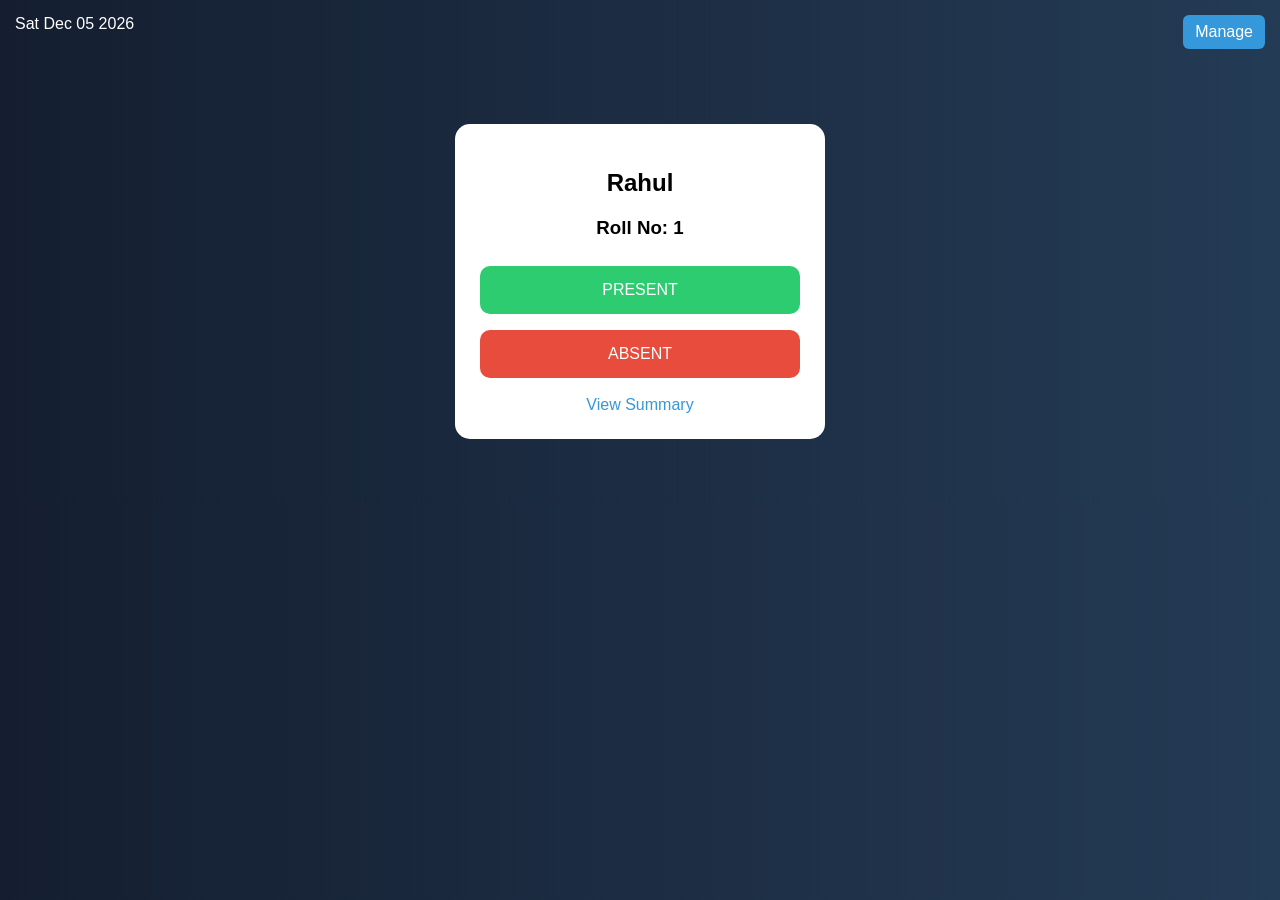
<file: index.html>
<!DOCTYPE html>
<html>
<head>
  <title>Attendance App</title>
  <meta name="viewport" content="width=device-width, initial-scale=1">
  <link rel="stylesheet" href="style.css">
  <link rel="manifest" href="manifest.json">
</head>
<body>

<div class="top-bar">
  <div id="todayDate"></div>
  <a href="admin.html" class="manage-btn" target="_blank">Manage</a>
</div>

<div class="container">
  <h2 id="studentName"></h2>
  <h3 id="rollNo"></h3>

  <button class="present" onclick="mark('Present')">PRESENT</button>
  <button class="absent" onclick="mark('Absent')">ABSENT</button>

  <a href="summary.html" class="link">View Summary</a>
</div>

<script src="script.js"></script>
<script>
if ("serviceWorker" in navigator) {
  navigator.serviceWorker.register("service-worker.js");
}
</script>

</body>
</html>
</file>
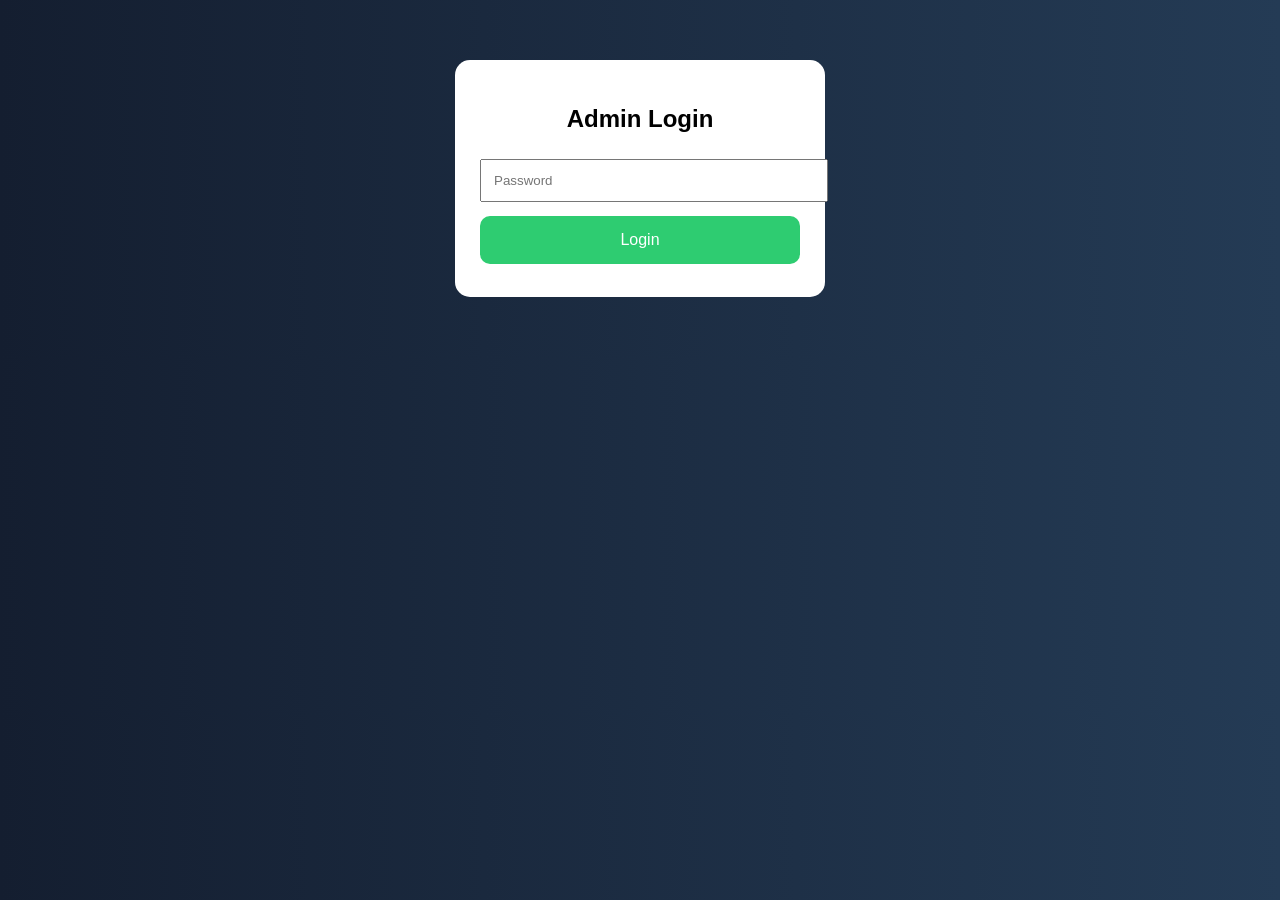
<file: admin.html>
<!DOCTYPE html>
<html>
<head>
  <title>Admin Login</title>
  <meta name="viewport" content="width=device-width, initial-scale=1">
  <link rel="stylesheet" href="style.css">
</head>
<body>

<div class="container">
  <h2>Admin Login</h2>
  <input type="password" id="password" placeholder="Password">
  <button class="present" onclick="login()">Login</button>
</div>

<script>
function login() {
  if (password.value === "admin123") {
    localStorage.setItem("admin", "yes");
    location.href = "manage.html";
  } else {
    alert("Wrong password");
  }
}
</script>

</body>
</html>
</file>
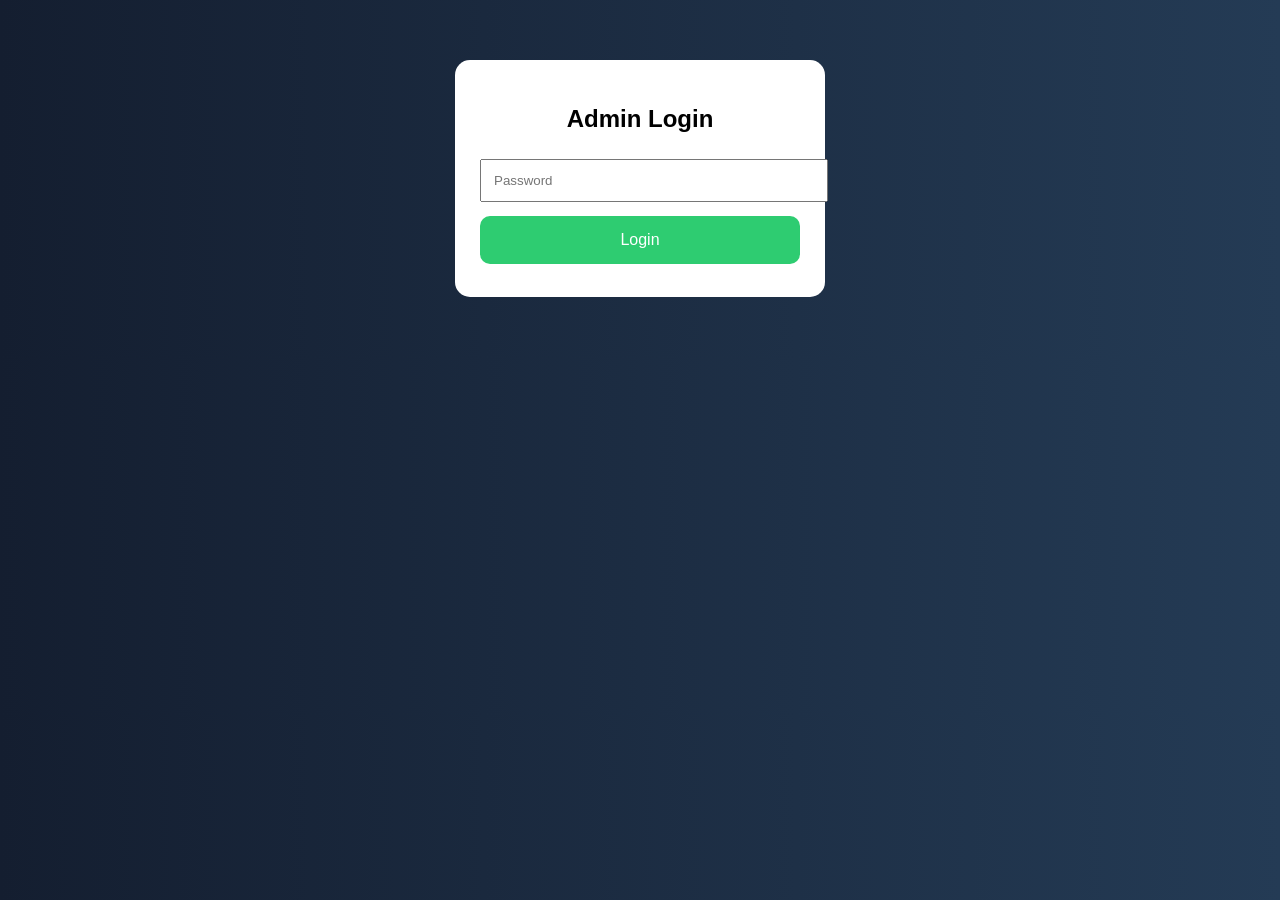
<file: manage.html>
<!DOCTYPE html>
<html>
<head>
  <title>Manage Students</title>
  <meta name="viewport" content="width=device-width, initial-scale=1">
  <link rel="stylesheet" href="style.css">
</head>
<body>

<div class="container">
  <h2>Manage Students</h2>

  <input id="name" placeholder="Student Name">
  <input id="roll" placeholder="Roll No">

  <button class="present" onclick="saveStudent()">Save / Update</button>
  <button class="absent" onclick="deleteStudent()">Delete</button>

  <ul id="list"></ul>
</div>

<script src="admin.js"></script>
</body>
</html>
</file>
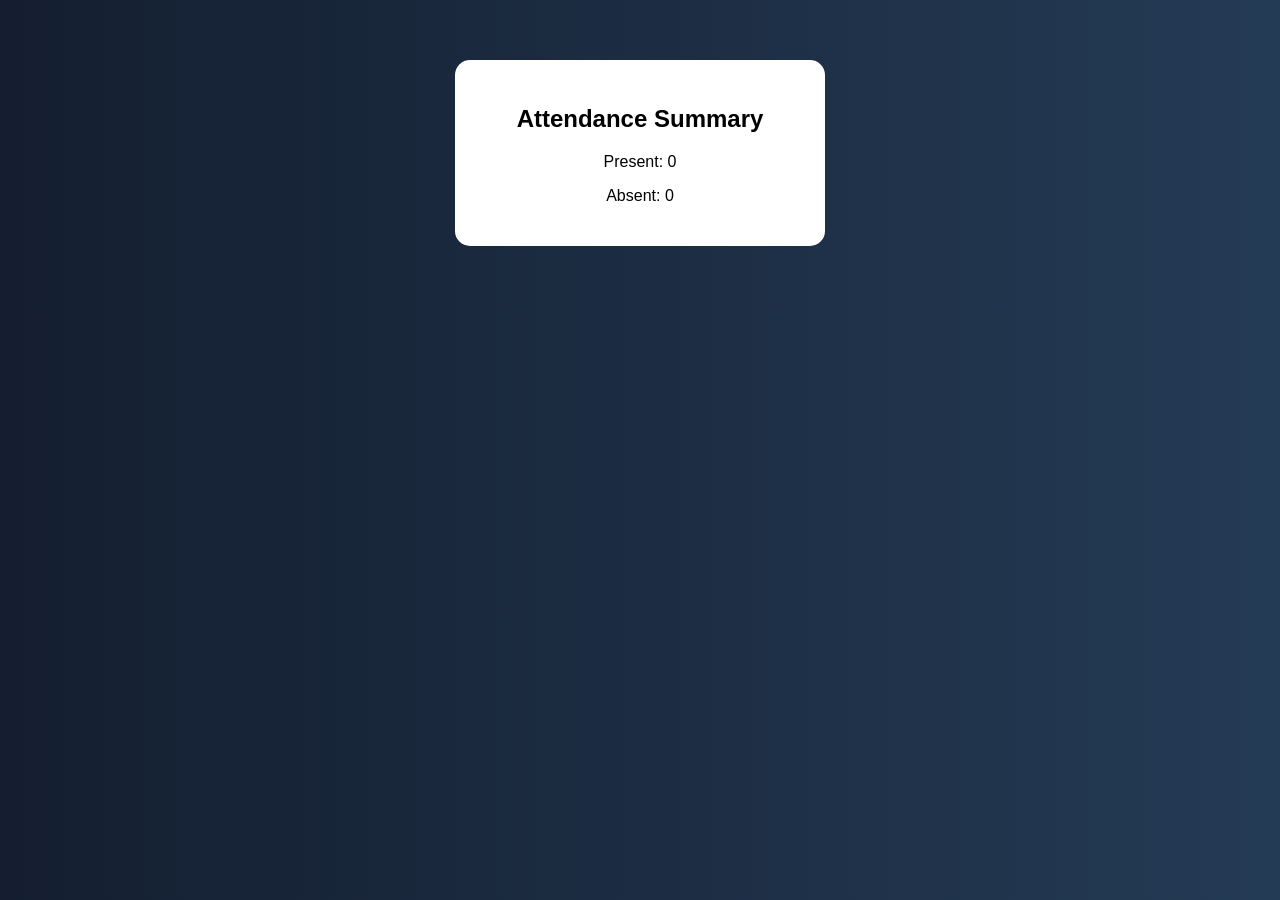
<file: summary.html>
<!DOCTYPE html>
<html>
<head>
  <title>Summary</title>
  <meta name="viewport" content="width=device-width, initial-scale=1">
  <link rel="stylesheet" href="style.css">
</head>
<body>

<div class="container">
  <h2>Attendance Summary</h2>
  <p id="present"></p>
  <p id="absent"></p>
</div>

<script src="summary.js"></script>
</body>
</html>
</file>
<file: style.css>
body {
  margin: 0;
  font-family: Arial, sans-serif;
  background: linear-gradient(to right, #141e30, #243b55);
  color: white;
}

.top-bar {
  display: flex;
  justify-content: space-between;
  padding: 15px;
}

.manage-btn {
  background: #3498db;
  padding: 8px 12px;
  border-radius: 6px;
  color: white;
  text-decoration: none;
}

.container {
  background: white;
  color: black;
  width: 320px;
  margin: 60px auto;
  padding: 25px;
  border-radius: 15px;
  text-align: center;
}

button {
  width: 100%;
  padding: 15px;
  margin: 8px 0;
  font-size: 16px;
  border: none;
  border-radius: 10px;
  color: white;
}

.present { background: #2ecc71; }
.absent { background: #e74c3c; }

input {
  width: 100%;
  padding: 12px;
  margin: 6px 0;
}

ul {
  list-style: none;
  padding: 0;
}

li {
  padding: 8px;
  border-bottom: 1px solid #ccc;
  cursor: pointer;
}

.link {
  display: block;
  margin-top: 10px;
  text-decoration: none;
  color: #3498db;
}
</file>
